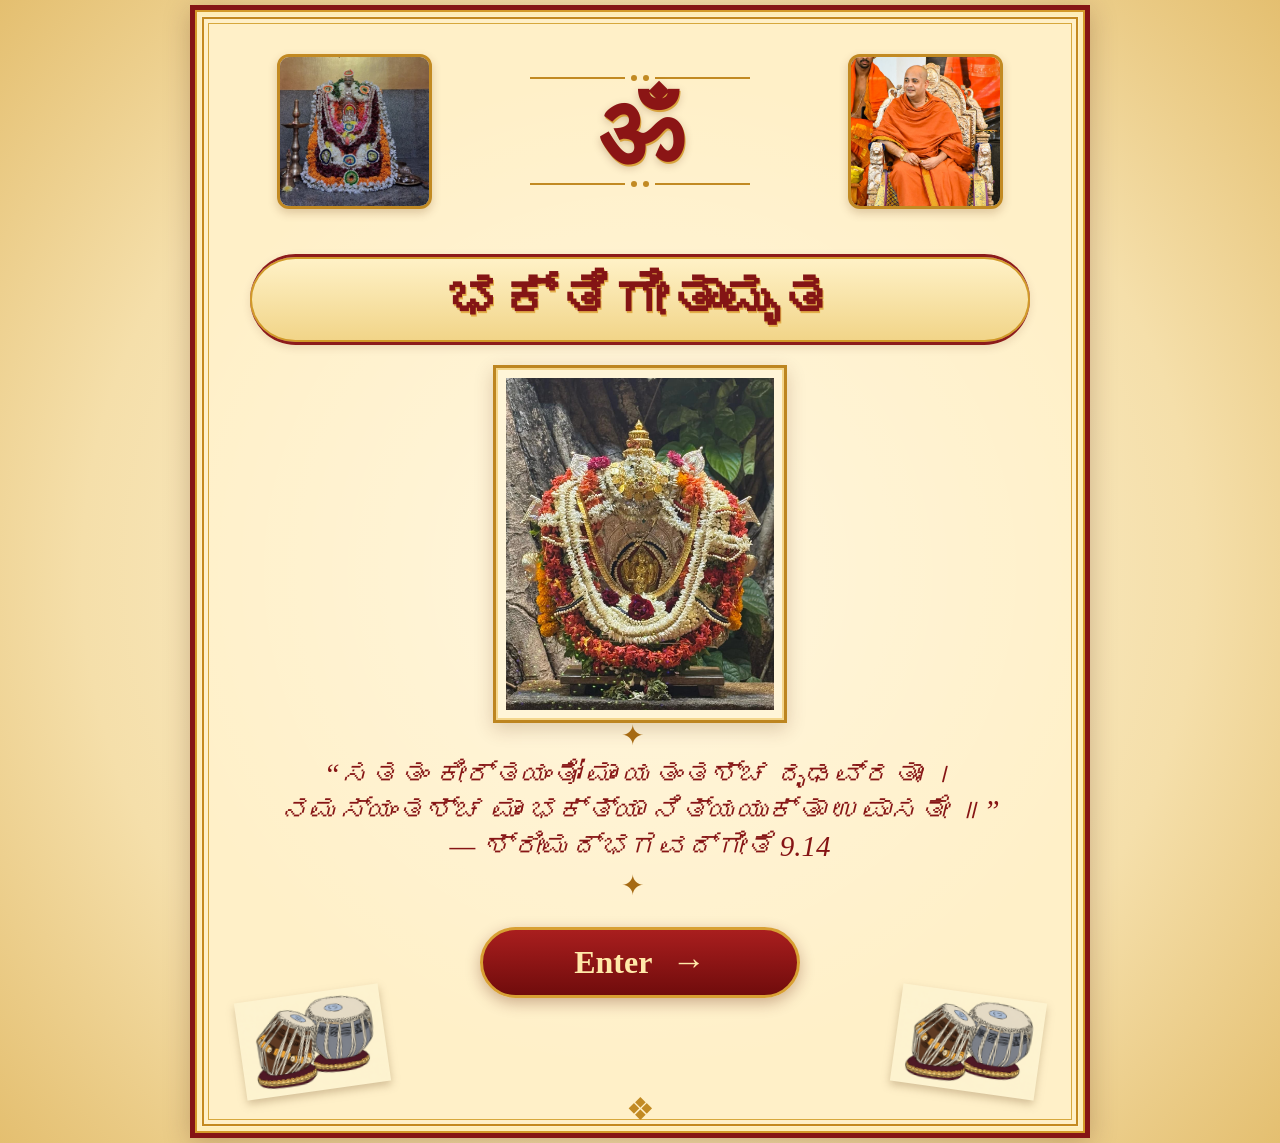
<file: index.html>
<!DOCTYPE html>
<html lang="en">

<head>

    <meta charset="UTF-8">

    <meta name="viewport"
          content="width=device-width,
                   initial-scale=1.0,
                   maximum-scale=1.0,
                   user-scalable=no">

    <meta name="description"
          content="A devotional collection of bhajans and devotional songs.">

    <title>Bhajan Book</title>

    <link rel="stylesheet" href="style.css">

</head>


<body>

    <main class="book">

        <div class="outer-frame">

            <!-- =========================================
                 TOP
            ========================================== -->

            <header class="top-section">

                <div class="photo-box small-photo">
                    <img src="images/top-left.jpg.jpeg"
                         alt="Devotional image">
                </div>


                <div class="om-section">

                    <div class="ornament-line">
                        <span></span>
                        <span></span>
                    </div>

                    <div class="om-symbol">
                        ॐ
                    </div>

                    <div class="ornament-line">
                        <span></span>
                        <span></span>
                    </div>

                </div>


                <div class="photo-box small-photo">
                    <img src="images/top-right.jpg.jpeg"
                         alt="Devotional image">
                </div>

            </header>


            <!-- =========================================
                 TITLE
            ========================================== -->

            <section class="title-section">

                <div class="title-box">

                    <h1>
                        ಭಕ್ತಿಗೀತಾಮೃತ
                    </h1>

                </div>

            </section>


            <!-- =========================================
                 CENTER PHOTO
            ========================================== -->

            <section class="center-section">

                <div class="center-photo">

                    <img src="images/center.jpg.jpeg"
                         alt="Main devotional image">

                </div>

            </section>


            <!-- =========================================
                 QUOTE
            ========================================== -->

            <section class="quote-section">

                <div class="decorative-divider">
                    ✦
                </div>

                <p>
                    “ಸತತಂ ಕೀರ್ತಯಂತೋ ಮಾಂ ಯತಂತಶ್ಚ ದೃಢವ್ರತಾಃ ।<br>
                     ನಮಸ್ಯಂತಶ್ಚ ಮಾಂ ಭಕ್ತ್ಯಾ ನಿತ್ಯಯುಕ್ತಾ ಉಪಾಸತೇ ॥”<br>
                            — ಶ್ರೀಮದ್ಭಗವದ್ಗೀತೆ 9.14
                </p>

                <div class="decorative-divider">
                    ✦
                </div>

            </section>


            <!-- =========================================
                 ENTER
            ========================================== -->

            <section class="enter-section">

                <button
                    id="enterButton"
                    class="enter-button">

                    Enter
                    <span>→</span>

                </button>

            </section>


            <!-- =========================================
                 TALA
            ========================================== -->

            <section class="tala-section">

                <img src="images/tala.png.png"
                     alt="Tala">

                <img src="images/tala.png.png"
                     alt="Tala">

            </section>


            <!-- =========================================
                 BOTTOM ORNAMENT
            ========================================== -->

            <div class="bottom-decoration">
                ❖
            </div>

        </div>

    </main>


    <script src="script.js"></script>

</body>

</html>
</file>
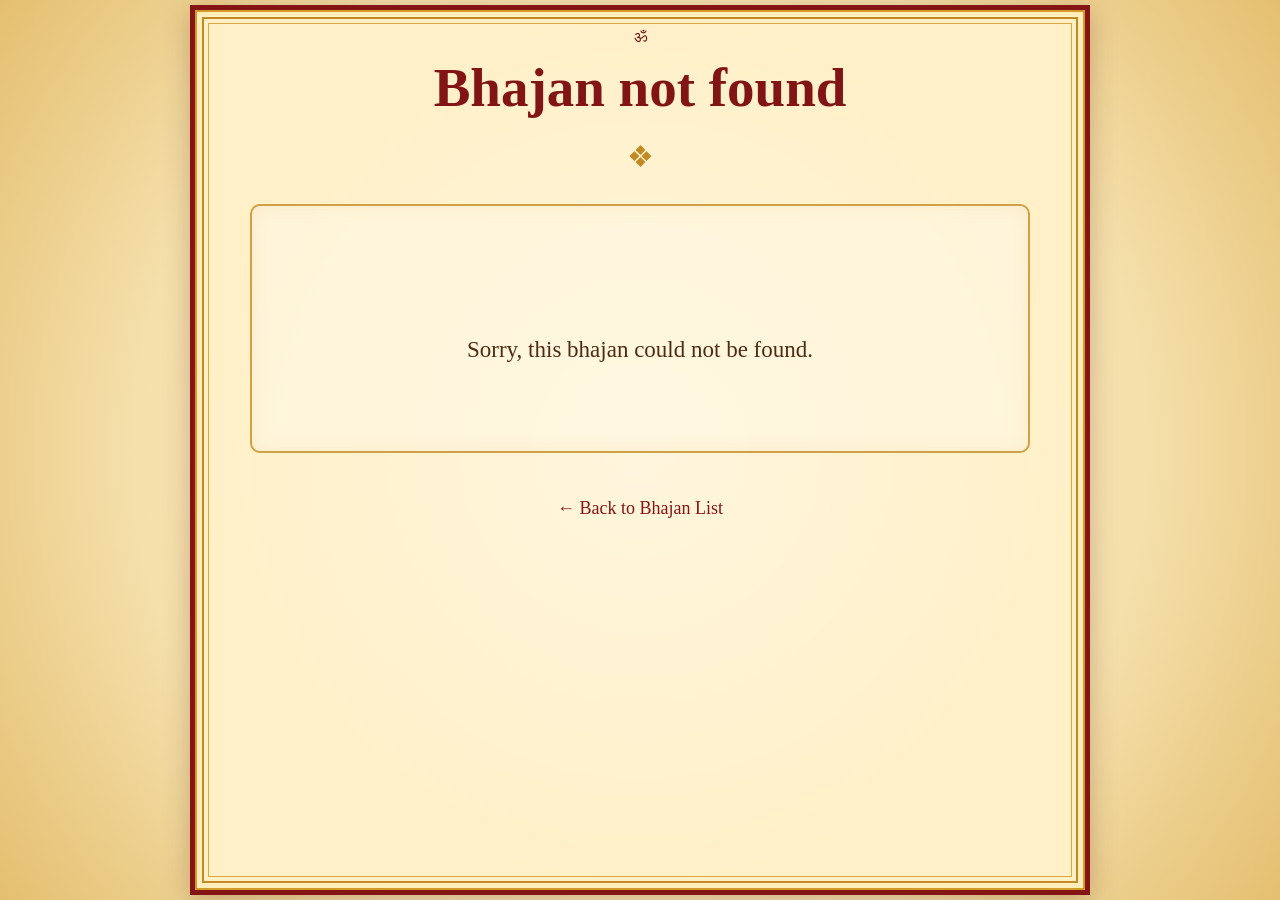
<file: song.html>
<!DOCTYPE html>
<html lang="en">

<head>

    <meta charset="UTF-8">

    <meta name="viewport"
          content="width=device-width, initial-scale=1.0">

    <title>Bhajan</title>

    <link rel="stylesheet" href="style.css">
    <link rel="stylesheet" href="song.css">

</head>

<body>

<main class="book">

    <div class="outer-frame song-page">

        <header class="song-header">

            <div class="small-om">
                ॐ
            </div>

            <div class="song-category"
                 id="songCategory">
            </div>

            <h1 id="songTitle">
                Loading...
            </h1>

        </header>


        <div class="song-divider">
            ❖
        </div>


        <!-- Lyrics -->

        <article
            id="lyrics"
            class="lyrics">
        </article>


        <!-- YouTube -->

        <section
            id="youtubeSection"
            class="youtube-section">

        </section>


        <!-- Navigation -->

        <div class="song-navigation">

            <a href="songs.html">
                ← Back to Bhajan List
            </a>

        </div>

    </div>

</main>


<script src="songs.js"></script>
<script src="song-page.js"></script>

</body>

</html>
</file>
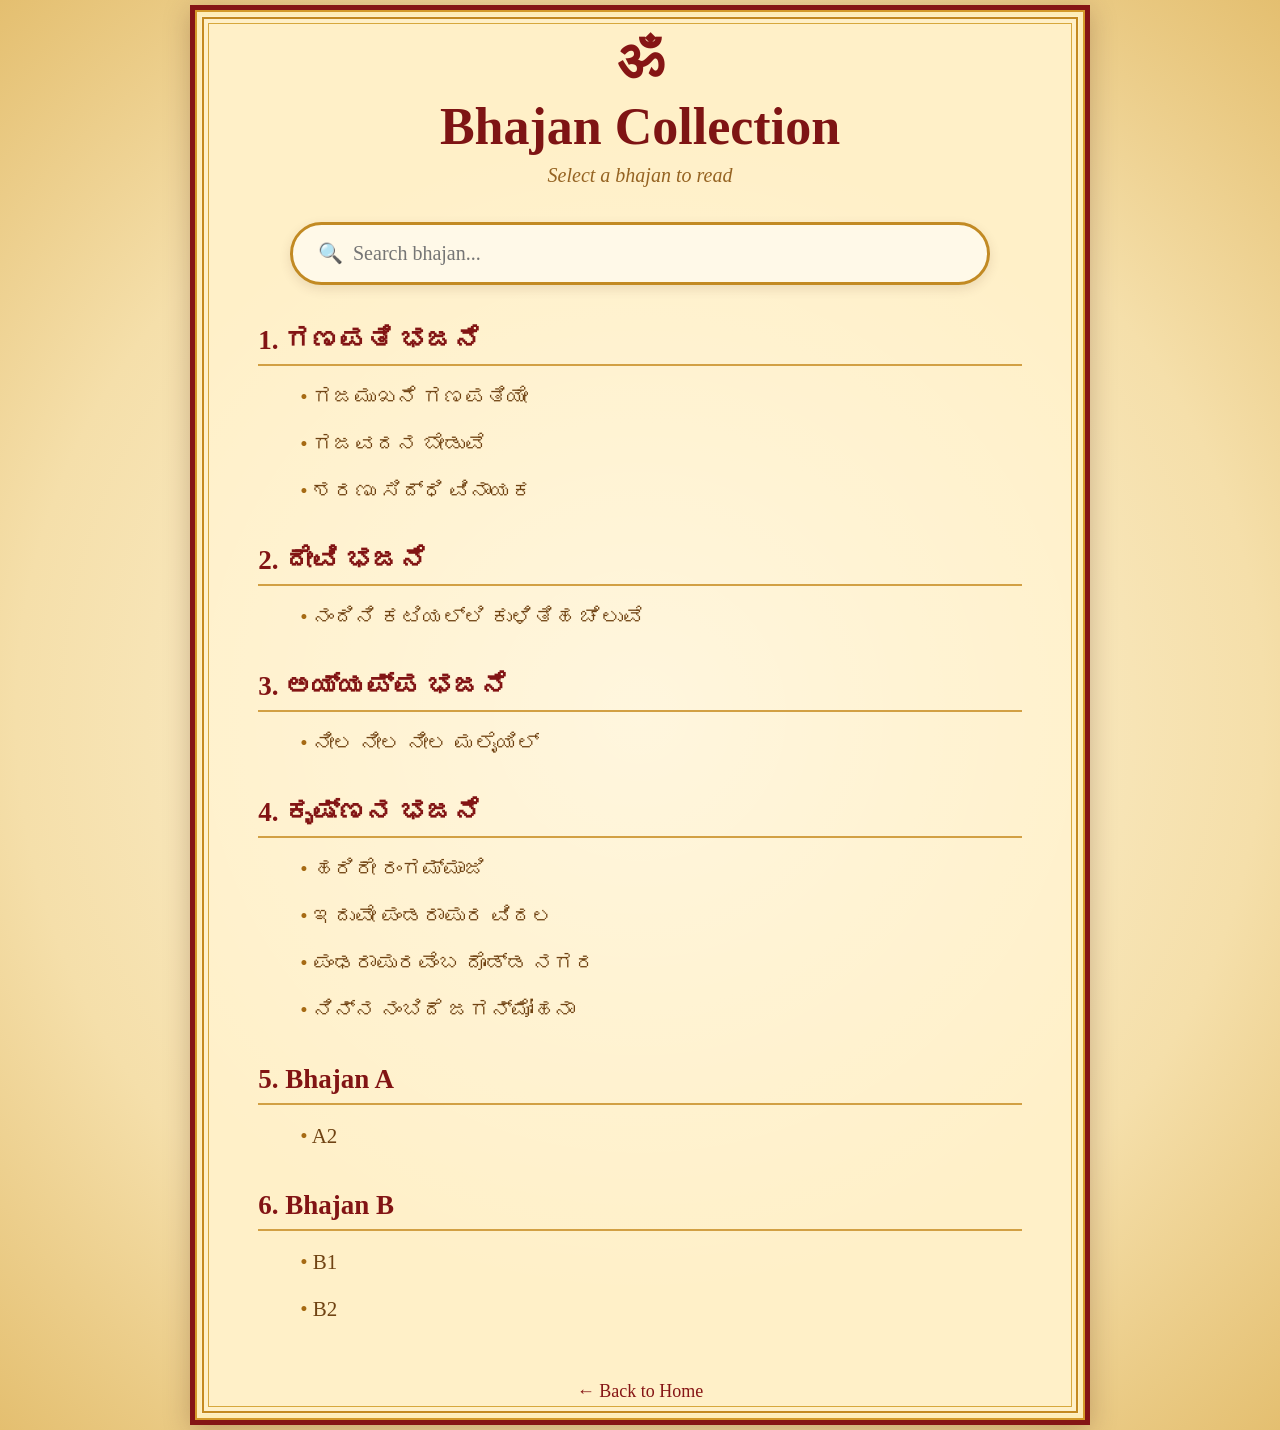
<file: songs.html>
<!DOCTYPE html>
<html lang="en">

<head>

    <meta charset="UTF-8">

    <meta name="viewport"
          content="width=device-width, initial-scale=1.0">

    <title>Bhajan List</title>

    <link rel="stylesheet" href="style.css">
    <link rel="stylesheet" href="songs.css">

</head>

<body>

<main class="book">

    <div class="outer-frame songs-page">

        <!-- Header -->

        <header class="songs-header">

            <div class="small-om">
                ॐ
            </div>

            <h1>
                Bhajan Collection
            </h1>

            <p>
                Select a bhajan to read
            </p>

        </header>


        <!-- Search -->

        <section class="search-section">

            <input
                type="search"
                id="searchBox"
                placeholder="🔍  Search bhajan..."
                autocomplete="off"
            >

        </section>


        <!-- Song List -->

        <section
            id="songList"
            class="song-list">
        </section>


        <!-- Back -->

        <div class="back-section">

            <a href="index.html">
                ← Back to Home
            </a>

        </div>

    </div>

</main>


<script src="songs.js"></script>
<script src="songs-page.js"></script>

</body>

</html>
</file>
<file: style.css>
/* =====================================================
   RESET
===================================================== */

* {
    margin: 0;
    padding: 0;
    box-sizing: border-box;
}

html,
body {
    width: 100%;
    min-height: 100%;
}

body {
    overflow-x: hidden;
    overflow-y: auto;

    background:
        radial-gradient(
            circle at center,
            #fff7df 0%,
            #f5dfaa 65%,
            #e4bf70 100%
        );

    font-family:
        Georgia,
        "Times New Roman",
        serif;

    color: #6f1717;
}


/* =====================================================
   MAIN BOOK
===================================================== */

.book {
    width: 100%;
    min-height: 100vh;
    min-height: 100dvh;

    display: flex;
    justify-content: center;

    padding: 5px;

    overflow: visible;
}


/* =====================================================
   OUTER FRAME
===================================================== */

.outer-frame {
    position: relative;

    width: 100%;

    max-width: 900px;

    overflow: hidden;

    padding:
        clamp(10px, 2vh, 22px)
        clamp(12px, 3vw, 30px);

    background:
        radial-gradient(
            circle at center,
            rgba(255,255,255,0.4),
            transparent 70%
        ),
        #fff0c8;

    border:
        5px solid #851515;

    box-shadow:
        inset 0 0 0 2px #d49a29,
        inset 0 0 0 6px #ffeeb7,
        0 5px 25px rgba(70, 25, 0, 0.25);
}


/* Inner borders */

.outer-frame::before {
    content: "";

    position: absolute;

    inset: 7px;

    border:
        2px solid #c48a20;

    pointer-events: none;
}


.outer-frame::after {
    content: "";

    position: absolute;

    inset: 13px;

    border:
        1px solid #d7a83d;

    pointer-events: none;
}


/* =====================================================
   TOP SECTION
===================================================== */

.top-section {
    position: relative;
    z-index: 2;

    width: 100%;

    height: 19%;

    display: grid;

    grid-template-columns:
        1fr
        1.15fr
        1fr;

    align-items: center;

    gap: 8px;
}


/* =====================================================
   TOP PHOTOS
===================================================== */

.photo-box {
    background: #fff8e6;

    border:
        3px solid #c28a23;

    border-radius: 12px;

    overflow: hidden;

    box-shadow:
        0 4px 10px
        rgba(100, 50, 0, 0.22);
}


.small-photo {
    width:
        min(
            100%,
            clamp(
                85px,
                24vw,
                155px
            )
        );

    aspect-ratio: 1 / 1;

    justify-self: center;
}


.photo-box img {
    display: block;

    width: 100%;
    height: 100%;

    object-fit: cover;
}


/* =====================================================
   OM
===================================================== */

.om-section {
    display: flex;

    flex-direction: column;

    align-items: center;
    justify-content: center;

    gap: 5px;
}


.om-symbol {
    color: #8b1515;

    font-weight: bold;

    line-height: 0.9;

    font-size:
        clamp(
            58px,
            14vw,
            100px
        );

    text-shadow:
        1px 2px 0 #d8a33c,
        0 3px 8px
        rgba(80, 30, 0, 0.25);
}


.ornament-line {
    display: flex;

    align-items: center;

    width:
        clamp(
            100px,
            24vw,
            220px
        );

    gap: 6px;
}


.ornament-line::before,
.ornament-line::after {
    content: "";

    height: 2px;

    flex: 1;

    background: #c28a23;
}


.ornament-line span {
    width: 6px;
    height: 6px;

    border-radius: 50%;

    background: #c28a23;
}


/* =====================================================
   TITLE
===================================================== */

.title-section {
    position: relative;

    z-index: 2;

    width: 100%;

    height: 12%;

    display: flex;

    align-items: center;

    justify-content: center;
}


.title-box {
    width:
        min(
            94%,
            800px
        );

    padding:
        clamp(10px, 1.5vh, 18px)
        15px;

    text-align: center;

    background:
        linear-gradient(
            180deg,
            #fff2c8,
            #f1d487
        );

    border-top:
        3px solid #8c1b1b;

    border-bottom:
        3px solid #8c1b1b;

    border-radius: 60px;

    box-shadow:
        inset 0 0 0 2px #d19a29,

        0 3px 8px
        rgba(90, 40, 0, 0.12);
}


.title-box h1 {
    color: #841515;

    font-size:
        clamp(
            25px,
            6vw,
            55px
        );

    line-height: 1.05;

    font-weight: bold;

    letter-spacing: 0.5px;

    text-shadow:
        1px 2px 0 #e2ad48;
}


/* =====================================================
   CENTER PHOTO
===================================================== */

.center-section {
    position: relative;

    z-index: 2;

    width: 100%;

    height: 33%;

    display: flex;

    align-items: center;

    justify-content: center;
}


.center-photo {
    height: 100%;

    aspect-ratio: 0.82 / 1;

    max-width: 58%;

    padding:
        clamp(6px, 1vw, 10px);

    background: #fff5d8;

    border:
        3px solid #bd8520;

    box-shadow:
        inset 0 0 0 2px #f4d68c,

        0 6px 18px
        rgba(90, 40, 0, 0.2);

    overflow: hidden;
}


.center-photo img {
    display: block;

    width: 100%;
    height: 100%;

    object-fit: cover;
}


/* =====================================================
   QUOTE
===================================================== */

.quote-section {
    position: relative;

    z-index: 2;

    width: 100%;

    height: 16%;

    display: flex;

    flex-direction: column;

    justify-content: center;

    align-items: center;

    text-align: center;
}


.quote-section p {
    margin:
        4px auto;

    font-size:
        clamp(
            16px,
            3.5vw,
            29px
        );

    line-height: 1.25;

    font-style: italic;

    color: #861515;
}


.decorative-divider {
    color: #a66a13;

    font-size:
        clamp(
            17px,
            3vw,
            28px
        );

    letter-spacing:
        clamp(
            5px,
            1.5vw,
            15px
        );
}


/* =====================================================
   ENTER BUTTON
===================================================== */

.enter-section {
    position: relative;

    z-index: 5;

    height: 12%;

    display: flex;

    justify-content: center;

    align-items: center;
}


.enter-button {
    min-width:
        clamp(
            190px,
            48vw,
            320px
        );

    padding:
        clamp(
            10px,
            1.5vh,
            18px
        )
        35px;

    border:
        3px solid #d8a033;

    border-radius: 60px;

    background:
        linear-gradient(
            180deg,
            #a91e1e,
            #700c0c
        );

    color: #ffe9a9;

    font-family:
        Georgia,
        serif;

    font-size:
        clamp(
            22px,
            4vw,
            32px
        );

    font-weight: bold;

    cursor: pointer;

    box-shadow:
        0 5px 15px
        rgba(90, 20, 0, 0.3);

    transition:
        transform 0.2s ease,
        box-shadow 0.2s ease;
}


.enter-button span {
    margin-left: 12px;

    font-size:
        clamp(
            24px,
            4vw,
            34px
        );
}


.enter-button:hover {
    transform: translateY(-2px);

    box-shadow:
        0 8px 20px
        rgba(90, 20, 0, 0.38);
}


.enter-button:active {
    transform: translateY(1px);
}


/* =====================================================
   TALA
===================================================== */

.tala-section {
    position: absolute;

    z-index: 3;

    bottom:
        clamp(
            18px,
            4vh,
            45px
        );

    left: 5%;
    right: 5%;

    display: flex;

    justify-content: space-between;

    align-items: center;

    pointer-events: none;
}


.tala-section img {
    width:
        clamp(
            70px,
            17vw,
            145px
        );

    height:
        clamp(
            55px,
            13vw,
            110px
        );

    object-fit: contain;

    filter:
        drop-shadow(
            0 4px 4px
            rgba(80, 40, 0, 0.25)
        );
}


.tala-section img:first-child {
    transform: rotate(-8deg);
}


.tala-section img:last-child {
    transform: rotate(8deg);
}


/* =====================================================
   BOTTOM ORNAMENT
===================================================== */

.bottom-decoration {
    position: absolute;

    bottom: 5px;

    left: 50%;

    transform:
        translateX(-50%);

    color: #c28a23;

    font-size:
        clamp(
            20px,
            3vw,
            32px
        );

    z-index: 2;
}


/* =====================================================
   SMALL MOBILE PHONES
===================================================== */

@media (max-width: 600px) {

    .book {
        padding: 2px;
    }


    .outer-frame {
        padding:
            8px 8px 10px;

        border-width: 4px;
    }


    .outer-frame::before {
        inset: 5px;
    }


    .outer-frame::after {
        inset: 9px;
    }


    .top-section {
        height: 19%;

        gap: 3px;
    }


    .small-photo {
        width:
            clamp(
                78px,
                25vw,
                105px
            );

        border-width: 2px;
    }


    .om-symbol {
        font-size:
            clamp(
                52px,
                15vw,
                70px
            );
    }


    .ornament-line {
        width:
            clamp(
                75px,
                23vw,
                135px
            );
    }


    .title-section {
        height: 11%;
    }


    .title-box {
        width: 95%;

        padding:
            8px 8px;

        border-width: 2px;
    }


    .title-box h1 {
        font-size:
            clamp(
                22px,
                6.5vw,
                30px
            );
    }


    .center-section {
        height: 32%;
    }


    .center-photo {
        max-width: 53%;

        padding: 5px;

        border-width: 2px;
    }


    .quote-section {
        height: 16%;
    }


    .quote-section p {
        font-size:
            clamp(
                14px,
                4.2vw,
                20px
            );
    }


    .enter-section {
        height: 12%;
    }


    .enter-button {
        min-width: 190px;

        padding:
            10px 25px;

        font-size: 21px;

        border-width: 2px;
    }


    .tala-section {
        bottom: 22px;

        left: 5%;
        right: 5%;
    }


    .tala-section img {
        width:
            clamp(
                65px,
                20vw,
                90px
            );

        height:
            clamp(
                55px,
                17vw,
                75px
            );
    }


    .bottom-decoration {
        bottom: 4px;

        font-size: 18px;
    }
}


/* =====================================================
   VERY SHORT MOBILE SCREEN
===================================================== */

@media (max-height: 680px) {

    .outer-frame {
        padding-top: 5px;
        padding-bottom: 6px;
    }


    .top-section {
        height: 18%;
    }


    .small-photo {
        width: 75px;
    }


    .om-symbol {
        font-size: 50px;
    }


    .title-section {
        height: 10%;
    }


    .title-box h1 {
        font-size: 21px;
    }


    .center-section {
        height: 29%;
    }


    .quote-section {
        height: 15%;
    }


    .quote-section p {
        font-size: 14px;
    }


    .enter-section {
        height: 12%;
    }


    .enter-button {
        min-width: 175px;

        padding:
            8px 20px;

        font-size: 19px;
    }


    .tala-section {
        bottom: 17px;
    }


    .tala-section img {
        width: 65px;
        height: 55px;
    }
}
</file>
<file: song.css>
.song-page {

    min-height: calc(100vh - 36px);

}


/* Header */

.song-header {

    text-align: center;

    margin-bottom: 20px;

}


.song-category {

    margin-top: 10px;

    color: #a66a13;

    font-size: 18px;

    font-style: italic;

}


.song-header h1 {

    margin-top: 8px;

    color: #811414;

    font-size: clamp(
        32px,
        5vw,
        55px
    );

}


/* Divider */

.song-divider {

    text-align: center;

    color: #c28a23;

    font-size: 30px;

    margin: 20px 0 30px;

}


/* Lyrics */

.lyrics {

    width: min(
        800px,
        94%
    );

    margin: auto;

    padding: 35px;

    background:
        rgba(
            255,
            248,
            225,
            0.7
        );

    border:
        2px solid #d0a044;

    border-radius: 10px;

    color: #4f2b15;

    font-family:
        Georgia,
        "Noto Serif",
        serif;

    font-size: 23px;

    line-height: 1.9;

    white-space: pre-line;

    text-align: center;

    box-shadow:
        inset 0 0 20px
        rgba(160, 100, 20, 0.08);

}


/* YouTube */

.youtube-section {

    text-align: center;

    margin-top: 35px;

}


.youtube-button {

    display: inline-block;

    padding: 15px 28px;

    border-radius: 40px;

    background:
        linear-gradient(
            180deg,
            #b32121,
            #760d0d
        );

    border: 3px solid #d5a13b;

    color: #ffe9a9;

    font-family: Georgia, serif;

    font-size: 20px;

    font-weight: bold;

    text-decoration: none;

    box-shadow:
        0 5px 15px
        rgba(80, 20, 0, 0.25);

    transition:
        transform 0.2s,
        box-shadow 0.2s;

}


.youtube-button:hover {

    transform: translateY(-2px);

    box-shadow:
        0 8px 20px
        rgba(80, 20, 0, 0.35);

}


/* Navigation */

.song-navigation {

    text-align: center;

    margin-top: 45px;

}


.song-navigation a {

    color: #861515;

    font-size: 18px;

    text-decoration: none;

}


.song-navigation a:hover {

    text-decoration: underline;

}


/* Mobile */

@media (max-width: 600px) {

    .lyrics {

        padding: 22px 16px;

        font-size: 20px;

        line-height: 1.8;

    }


    .youtube-button {

        font-size: 17px;

        padding:
            13px 20px;

    }

}
</file>
<file: songs.css>
.songs-page {
    min-height: calc(100vh - 36px);
}


/* Header */

.songs-header {

    text-align: center;

    margin-bottom: 35px;

}


.small-om {

    font-size: 55px;

    color: #861515;

    font-weight: bold;

}


.songs-header h1 {

    margin-top: 5px;

    font-size: clamp(32px, 5vw, 52px);

    color: #7e1414;

}


.songs-header p {

    margin-top: 8px;

    font-size: 20px;

    color: #956322;

    font-style: italic;

}


/* Search */

.search-section {

    display: flex;

    justify-content: center;

    margin-bottom: 40px;

}


#searchBox {

    width: min(700px, 90%);

    padding: 17px 25px;

    border-radius: 40px;

    border: 3px solid #c28a23;

    background: #fff9e8;

    color: #6f1717;

    font-family: Georgia, serif;

    font-size: 20px;

    outline: none;

    box-shadow:
        0 4px 12px rgba(80, 40, 0, 0.12);

}


#searchBox:focus {

    border-color: #861515;

    box-shadow:
        0 0 0 3px rgba(194, 138, 35, 0.18);

}


/* Song list */

.song-list {

    width: min(800px, 92%);

    margin: auto;

}


.category-block {

    margin-bottom: 32px;

}


.category-block h2 {

    color: #821414;

    font-size: 27px;

    margin-bottom: 10px;

    padding-bottom: 8px;

    border-bottom: 2px solid #d2a044;

}


.category-songs {

    padding-left: 30px;

}


.song-link {

    display: block;

    padding: 9px 12px;

    margin: 4px 0;

    color: #704313;

    text-decoration: none;

    font-size: 21px;

    border-radius: 8px;

    transition:
        background 0.2s,
        color 0.2s,
        padding-left 0.2s;

}


.song-link span {

    color: #a66a13;

}


.song-link:hover {

    background: #f5dfaa;

    color: #861515;

    padding-left: 20px;

}


/* No results */

.no-results {

    text-align: center;

    font-size: 22px;

    color: #861515;

    padding: 50px 10px;

}


/* Back */

.back-section {

    text-align: center;

    margin-top: 50px;

}


.back-section a {

    color: #861515;

    text-decoration: none;

    font-size: 18px;

}


.back-section a:hover {

    text-decoration: underline;

}


/* Mobile */

@media (max-width: 600px) {

    .songs-page {

        padding:
            30px 15px;
    }


    .category-block h2 {

        font-size: 23px;

    }


    .song-link {

        font-size: 19px;

    }


    #searchBox {

        font-size: 17px;

        padding: 14px 18px;

    }

}
</file>
